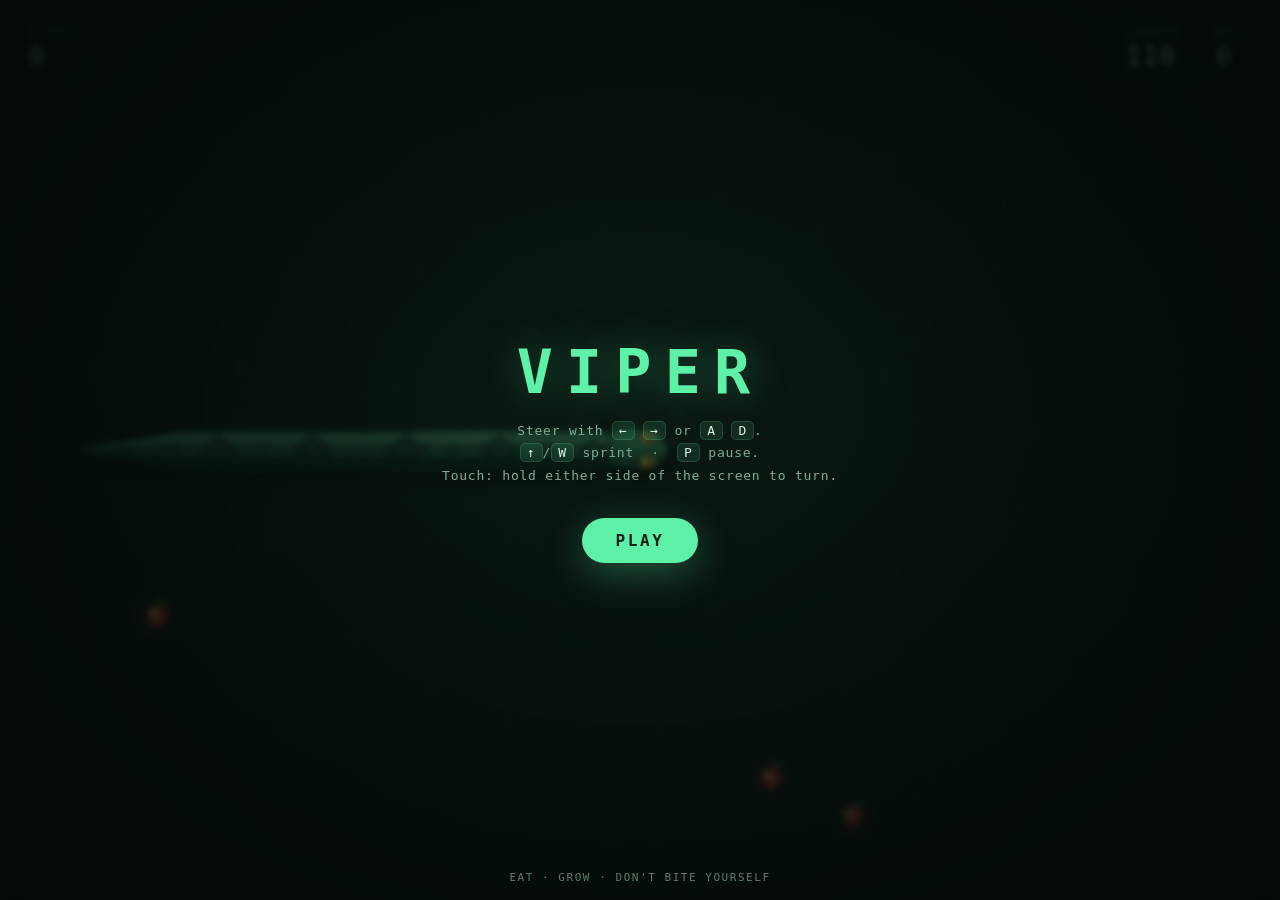
<file: snake/standalone.html>
<!DOCTYPE html>
<html lang="en">
<head>
<meta charset="utf-8">
<meta name="viewport" content="width=device-width, initial-scale=1, viewport-fit=cover">
<title>Viper</title>
<style>
  :root{
    --bg:#0a1410; --panel:rgba(8,20,15,.72); --line:rgba(120,220,170,.18);
    --ink:#d8f5e6; --muted:#7fae98; --accent:#5ef2a8;
  }
  *{box-sizing:border-box}
  html,body{height:100%;margin:0;background:var(--bg);color:var(--ink);
    font-family:ui-monospace,"SF Mono",Menlo,Consolas,monospace;overflow:hidden;
    -webkit-user-select:none;user-select:none;touch-action:none}
  #wrap{position:fixed;inset:0}
  canvas{display:block;width:100%;height:100%}
  .hud{position:absolute;top:16px;left:16px;right:16px;display:flex;gap:10px;
    align-items:flex-start;justify-content:space-between;pointer-events:none}
  .chip{background:var(--panel);border:1px solid var(--line);border-radius:10px;
    padding:8px 12px;backdrop-filter:blur(8px);font-size:12px;letter-spacing:.14em;
    text-transform:uppercase;color:var(--muted)}
  .chip b{display:block;font-size:26px;letter-spacing:.04em;color:var(--ink);margin-top:2px}
  .right{display:flex;gap:10px}
  #overlay{position:absolute;inset:0;display:grid;place-items:center;
    background:radial-gradient(60% 60% at 50% 45%,rgba(6,16,12,.6),rgba(4,10,8,.92));
    backdrop-filter:blur(3px)}
  #overlay.hide{display:none}
  .card{text-align:center;max-width:460px;padding:0 24px}
  .card h1{margin:0;font-size:60px;letter-spacing:.22em;color:var(--accent);
    text-shadow:0 0 40px rgba(94,242,168,.35)}
  .card p{color:var(--muted);line-height:1.7;font-size:13px;letter-spacing:.06em}
  kbd{background:rgba(94,242,168,.1);border:1px solid var(--line);border-radius:5px;
    padding:1px 6px;color:var(--ink)}
  .btn{margin-top:18px;pointer-events:auto;cursor:pointer;background:var(--accent);
    color:#052015;border:0;border-radius:999px;padding:13px 34px;font:inherit;
    font-weight:700;letter-spacing:.16em;text-transform:uppercase;
    box-shadow:0 10px 40px rgba(94,242,168,.3)}
  .btn:active{transform:translateY(1px)}
  .hint{position:absolute;bottom:16px;left:0;right:0;text-align:center;
    font-size:11px;letter-spacing:.14em;color:var(--muted);opacity:.7;pointer-events:none}
  @media(max-width:600px){.card h1{font-size:40px}}
</style>
</head>
<body>
<div id="wrap">
  <canvas id="c"></canvas>

  <div class="hud">
    <div class="chip">Score<b id="score">0</b></div>
    <div class="right">
      <div class="chip">Length<b id="len">0</b></div>
      <div class="chip">Best<b id="best">0</b></div>
    </div>
  </div>

  <div id="overlay">
    <div class="card">
      <h1 id="title">VIPER</h1>
      <p id="sub">
        Steer with <kbd>←</kbd> <kbd>→</kbd> or <kbd>A</kbd> <kbd>D</kbd>.<br>
        <kbd>↑</kbd>/<kbd>W</kbd> sprint &nbsp;·&nbsp; <kbd>P</kbd> pause.<br>
        Touch: hold either side of the screen to turn.
      </p>
      <button class="btn" id="play">Play</button>
    </div>
  </div>

  <div class="hint">EAT · GROW · DON'T BITE YOURSELF</div>
</div>

<script>
(() => {
"use strict";

const cv = document.getElementById('c'), ctx = cv.getContext('2d');
const elScore = document.getElementById('score'), elLen = document.getElementById('len'),
      elBest = document.getElementById('best'), overlay = document.getElementById('overlay'),
      elTitle = document.getElementById('title'), elSub = document.getElementById('sub'),
      btn = document.getElementById('play');

let W = 0, H = 0, DPR = 1;
function resize(){
  DPR = Math.min(window.devicePixelRatio || 1, 2);
  W = window.innerWidth; H = window.innerHeight;
  cv.width = Math.round(W * DPR); cv.height = Math.round(H * DPR);
  ctx.setTransform(DPR, 0, 0, DPR, 0, 0);
  buildGround();
}
addEventListener('resize', resize);

// ---------- tuning ----------
const CFG = {
  speed: 168,          // px/sec cruise
  sprint: 268,
  turn: 3.5,           // rad/sec
  spacing: 5.2,        // distance between recorded spine points
  startLen: 110,       // spine points
  growPer: 30,         // spine points gained per apple
  headR: 22,           // head radius
  bodyR: 21,           // max body radius
  apples: 3
};

// ---------- state ----------
let snake, apples, particles, score, best = +(localStorage.getItem('viper.best') || 0);
let running = false, dead = false, paused = false, t0 = 0, tick = 0;
elBest.textContent = best;

function reset(){
  const cx = W/2, cy = H/2;
  snake = {
    ang: 0, targetGrow: 0, spine: [], speed: CFG.speed, sprinting: false,
    tongue: 0, blink: 0
  };
  for (let i = 0; i < CFG.startLen; i++) snake.spine.push({x: cx - i*CFG.spacing, y: cy});
  apples = []; particles = []; score = 0; dead = false; paused = false;
  for (let i = 0; i < CFG.apples; i++) apples.push(spawnApple());
  sync();
}

function spawnApple(){
  const m = 60;
  for (let tries = 0; tries < 60; tries++){
    const p = {x: m + Math.random()*(W-2*m), y: m + Math.random()*(H-2*m), born: tick, r: 11};
    let ok = true;
    for (let i = 0; i < snake.spine.length; i += 4){
      const s = snake.spine[i];
      if (Math.hypot(s.x-p.x, s.y-p.y) < 70){ ok = false; break; }
    }
    if (ok) return p;
  }
  return {x: m + Math.random()*(W-2*m), y: m + Math.random()*(H-2*m), born: tick, r: 11};
}

function sync(){
  elScore.textContent = score;
  elLen.textContent = Math.round(snake.spine.length / CFG.growPer * 10) / 10 | 0 || snake.spine.length;
  elLen.textContent = snake.spine.length;
}

// ---------- input ----------
const keys = new Set();
addEventListener('keydown', e => {
  const k = e.key.toLowerCase();
  if (['arrowleft','arrowright','arrowup','arrowdown',' '].includes(k)) e.preventDefault();
  if (k === 'p' && running) paused = !paused;
  if ((k === 'enter' || k === ' ') && !running) start();
  keys.add(k);
});
addEventListener('keyup', e => keys.delete(e.key.toLowerCase()));

let touchDir = 0, touchSprint = false;
function touchHandle(e){
  touchDir = 0; touchSprint = e.touches.length > 1;
  for (const t of e.touches) touchDir += (t.clientX < W/2) ? -1 : 1;
  touchDir = Math.sign(touchDir);
  e.preventDefault();
}
cv.addEventListener('touchstart', touchHandle, {passive:false});
cv.addEventListener('touchmove', touchHandle, {passive:false});
cv.addEventListener('touchend', e => { if (!e.touches.length){ touchDir = 0; touchSprint = false; } else touchHandle(e); }, {passive:false});

function steerInput(){
  let d = touchDir;
  if (keys.has('arrowleft') || keys.has('a')) d -= 1;
  if (keys.has('arrowright') || keys.has('d')) d += 1;
  return Math.max(-1, Math.min(1, d));
}
function sprintInput(){
  return touchSprint || keys.has('arrowup') || keys.has('w') || keys.has('shift');
}

// ---------- ground texture ----------
let ground = null;
function buildGround(){
  const g = document.createElement('canvas');
  g.width = Math.round(W*DPR); g.height = Math.round(H*DPR);
  const x = g.getContext('2d'); x.setTransform(DPR,0,0,DPR,0,0);

  const grad = x.createRadialGradient(W/2, H*0.42, 40, W/2, H*0.5, Math.max(W,H)*0.78);
  grad.addColorStop(0, '#12281f'); grad.addColorStop(0.55, '#0c1c16'); grad.addColorStop(1, '#060f0c');
  x.fillStyle = grad; x.fillRect(0,0,W,H);

  // soil speckle
  for (let i = 0; i < Math.round(W*H/900); i++){
    const px = Math.random()*W, py = Math.random()*H, r = Math.random()*1.6+.2;
    x.fillStyle = `rgba(${120+Math.random()*60|0},${170+Math.random()*60|0},${140+Math.random()*50|0},${Math.random()*0.05})`;
    x.beginPath(); x.arc(px,py,r,0,7); x.fill();
  }
  // grass blades
  for (let i = 0; i < Math.round(W*H/2600); i++){
    const px = Math.random()*W, py = Math.random()*H, h = 6+Math.random()*16, lean = (Math.random()-.5)*8;
    x.strokeStyle = `rgba(80,${150+Math.random()*70|0},110,${0.05+Math.random()*0.07})`;
    x.lineWidth = 1+Math.random(); x.lineCap='round';
    x.beginPath(); x.moveTo(px,py); x.quadraticCurveTo(px+lean*.4, py-h*.6, px+lean, py-h); x.stroke();
  }
  // vignette
  const v = x.createRadialGradient(W/2,H/2,Math.min(W,H)*0.3,W/2,H/2,Math.max(W,H)*0.75);
  v.addColorStop(0,'rgba(0,0,0,0)'); v.addColorStop(1,'rgba(0,0,0,0.55)');
  x.fillStyle = v; x.fillRect(0,0,W,H);
  ground = g;
}

// ---------- geometry helpers ----------
function radiusAt(u){ // u: 0 head .. 1 tail
  let r;
  if (u < 0.08){                 // neck swells out of the head
    r = CFG.bodyR * (0.82 + (u/0.08)*0.18);
  } else if (u < 0.82){          // thick barrel, gentle breathing bulge
    r = CFG.bodyR * (1 - 0.08*(u-0.08)/0.74);
  } else {                       // tail tapers to a point
    const k = (u - 0.82)/0.18;
    r = CFG.bodyR * 0.92 * Math.pow(1 - k, 0.85);
  }
  return r * (1 - 0.035*Math.sin(u*Math.PI*5));
}

function outline(){
  const sp = snake.spine, n = sp.length, left = [], right = [];
  const step = Math.max(1, Math.floor(n/180));
  for (let i = 0; i < n; i += step){
    const a = sp[Math.max(0,i-1)], b = sp[Math.min(n-1,i+1)];
    let dx = b.x-a.x, dy = b.y-a.y; const L = Math.hypot(dx,dy) || 1; dx/=L; dy/=L;
    const r = radiusAt(i/(n-1));
    left.push({x: sp[i].x - dy*r, y: sp[i].y + dx*r, r, i});
    right.push({x: sp[i].x + dy*r, y: sp[i].y - dx*r, r, i});
  }
  return {left, right};
}

function curveThrough(pts, connect){
  if (connect) ctx.lineTo(pts[0].x, pts[0].y);
  else ctx.moveTo(pts[0].x, pts[0].y);
  for (let i = 1; i < pts.length-1; i++){
    const mx = (pts[i].x + pts[i+1].x)/2, my = (pts[i].y + pts[i+1].y)/2;
    ctx.quadraticCurveTo(pts[i].x, pts[i].y, mx, my);
  }
  const last = pts[pts.length-1];
  ctx.lineTo(last.x, last.y);
}

function bodyPath(){
  const {left, right} = outline();
  ctx.beginPath();
  curveThrough(left, false);
  curveThrough(right.slice().reverse(), true);
  ctx.closePath();
}

// ---------- drawing ----------
function drawSnake(){
  const sp = snake.spine, n = sp.length, head = sp[0];

  // shadow
  ctx.save();
  ctx.translate(7, 10); ctx.filter = 'blur(6px)';
  bodyPath(); ctx.fillStyle = 'rgba(0,0,0,0.45)'; ctx.fill();
  ctx.restore();

  // base body
  ctx.save();
  bodyPath(); ctx.clip();

  const bb = bodyBounds();
  const g = ctx.createLinearGradient(bb.x, bb.y, bb.x, bb.y+bb.h);
  g.addColorStop(0, '#2f7f55'); g.addColorStop(1, '#143d2a');
  ctx.fillStyle = g; ctx.fillRect(bb.x, bb.y, bb.w, bb.h);

  // longitudinal shading + belly highlight along spine
  const step = Math.max(1, Math.floor(n/150));
  for (let i = 0; i < n-step; i += step){
    const u = i/(n-1), r = radiusAt(u);
    const a = sp[i], b = sp[i+step];
    let dx=b.x-a.x, dy=b.y-a.y; const L=Math.hypot(dx,dy)||1; dx/=L; dy/=L;
    // top rim light
    ctx.strokeStyle = `rgba(150,240,185,${0.13})`;
    ctx.lineWidth = r*0.5; ctx.lineCap='round';
    ctx.beginPath();
    ctx.moveTo(a.x - dy*r*0.55, a.y + dx*r*0.55);
    ctx.lineTo(b.x - dy*r*0.55, b.y + dx*r*0.55);
    ctx.stroke();
    // bottom shade
    ctx.strokeStyle = 'rgba(0,25,15,0.30)';
    ctx.beginPath();
    ctx.moveTo(a.x + dy*r*0.6, a.y - dx*r*0.6);
    ctx.lineTo(b.x + dy*r*0.6, b.y - dx*r*0.6);
    ctx.stroke();
  }

  // diamond pattern bands
  for (let i = 0; i < n; i += 9){
    const u = i/(n-1), r = radiusAt(u);
    if (r < 1.6) continue;
    const a = sp[Math.max(0,i-2)], b = sp[Math.min(n-1,i+2)];
    let dx=b.x-a.x, dy=b.y-a.y; const L=Math.hypot(dx,dy)||1; dx/=L; dy/=L;
    const p = sp[i], ph = i*0.32;
    const sz = r * (0.62 + 0.3*Math.sin(ph));
    ctx.save();
    ctx.translate(p.x, p.y); ctx.rotate(Math.atan2(dy,dx));
    ctx.fillStyle = `rgba(8,40,26,${0.42 + 0.14*Math.sin(ph)})`;
    ctx.beginPath();
    ctx.moveTo(0,-sz); ctx.lineTo(sz*1.25,0); ctx.lineTo(0,sz); ctx.lineTo(-sz*1.25,0);
    ctx.closePath(); ctx.fill();
    ctx.fillStyle = 'rgba(190,255,215,0.06)';
    ctx.beginPath();
    ctx.moveTo(0,-sz*0.5); ctx.lineTo(sz*0.6,0); ctx.lineTo(0,sz*0.5); ctx.lineTo(-sz*0.6,0);
    ctx.closePath(); ctx.fill();
    ctx.restore();
  }

  // scales
  drawScales();
  ctx.restore();

  // outline
  bodyPath();
  ctx.strokeStyle = 'rgba(4,20,13,0.85)'; ctx.lineWidth = 1.6; ctx.stroke();

  drawHead(head);
}

function bodyBounds(){
  const sp = snake.spine;
  let x0=1e9,y0=1e9,x1=-1e9,y1=-1e9;
  for (let i=0;i<sp.length;i+=4){ const s=sp[i];
    if(s.x<x0)x0=s.x; if(s.y<y0)y0=s.y; if(s.x>x1)x1=s.x; if(s.y>y1)y1=s.y; }
  const pad = CFG.bodyR+4;
  return {x:x0-pad, y:y0-pad, w:(x1-x0)+pad*2, h:(y1-y0)+pad*2};
}

function drawScales(){
  const sp = snake.spine, n = sp.length;
  ctx.lineWidth = 0.9;
  for (let i = 2; i < n-2; i += 4){
    const u = i/(n-1), r = radiusAt(u);
    if (r < 2.2) continue;
    const a = sp[i-2], b = sp[i+2];
    let dx=b.x-a.x, dy=b.y-a.y; const L=Math.hypot(dx,dy)||1; dx/=L; dy/=L;
    const p = sp[i];
    for (let k = -2; k <= 2; k++){
      const off = (k/2.6) * r;
      const cx = p.x - dy*off, cy = p.y + dx*off;
      const s = r*0.30*(1 - Math.abs(k)/3.4);
      if (s < 0.6) continue;
      ctx.strokeStyle = `rgba(200,255,220,${0.10 - Math.abs(k)*0.018})`;
      ctx.beginPath();
      ctx.arc(cx, cy, s, Math.atan2(dy,dx)-2.3, Math.atan2(dy,dx)+2.3);
      ctx.stroke();
    }
  }
}

function drawHead(head){
  const sp = snake.spine;
  const nx = sp[0].x - sp[Math.min(6, sp.length-1)].x;
  const ny = sp[0].y - sp[Math.min(6, sp.length-1)].y;
  const a = Math.atan2(ny, nx) || snake.ang;
  const R = CFG.headR;

  ctx.save();
  ctx.translate(head.x, head.y); ctx.rotate(a);

  // shadow
  ctx.save(); ctx.translate(6,9); ctx.filter='blur(5px)';
  ctx.beginPath(); ctx.ellipse(0,0,R*1.35,R*0.95,0,0,7);
  ctx.fillStyle='rgba(0,0,0,0.45)'; ctx.fill(); ctx.restore();

  // tongue
  const tg = Math.max(0, Math.sin(snake.tongue));
  if (tg > 0.05){
    const L = R*1.5*tg;
    ctx.strokeStyle = '#ff5b7a'; ctx.lineWidth = 2; ctx.lineCap='round';
    const wob = Math.sin(tick*0.4)*2;
    ctx.beginPath(); ctx.moveTo(R*1.15, 0); ctx.lineTo(R*1.15+L*0.62, wob*0.4);
    ctx.stroke();
    ctx.lineWidth = 1.5;
    ctx.beginPath();
    ctx.moveTo(R*1.15+L*0.62, wob*0.4); ctx.lineTo(R*1.15+L, wob-3.2);
    ctx.moveTo(R*1.15+L*0.62, wob*0.4); ctx.lineTo(R*1.15+L, wob+3.2);
    ctx.stroke();
  }

  // skull - blunt wedge, widest behind the eyes, rounded snout
  ctx.beginPath();
  ctx.moveTo(R*1.30, 0);
  ctx.bezierCurveTo(R*1.26, -R*0.42, R*0.85, -R*0.80, R*0.18, -R*0.92);
  ctx.bezierCurveTo(-R*0.55, -R*1.02, -R*1.10, -R*0.86, -R*1.45, -R*0.66);
  ctx.lineTo(-R*1.45, R*0.66);
  ctx.bezierCurveTo(-R*1.10, R*0.86, -R*0.55, R*1.02, R*0.18, R*0.92);
  ctx.bezierCurveTo(R*0.85, R*0.80, R*1.26, R*0.42, R*1.30, 0);
  ctx.closePath();
  const hg = ctx.createLinearGradient(0,-R,0,R);
  hg.addColorStop(0,'#3d9a67'); hg.addColorStop(0.5,'#2c7c52'); hg.addColorStop(1,'#123d28');
  ctx.fillStyle = hg; ctx.fill();
  ctx.strokeStyle = 'rgba(4,20,13,0.9)'; ctx.lineWidth = 1.6; ctx.stroke();

  // head scutes
  ctx.save(); ctx.clip();
  ctx.strokeStyle = 'rgba(210,255,225,0.10)'; ctx.lineWidth = 1;
  for (let i=-3;i<=3;i++){
    ctx.beginPath(); ctx.arc(-R*0.2 + i*R*0.26, 0, R*0.55, -1.1, 1.1); ctx.stroke();
  }
  ctx.fillStyle='rgba(150,240,185,0.10)';
  ctx.beginPath(); ctx.ellipse(R*0.1,-R*0.45,R*0.85,R*0.28,-0.1,0,7); ctx.fill();
  // jaw line
  ctx.strokeStyle='rgba(4,20,13,0.45)'; ctx.lineWidth=1.4;
  for (const s2 of [-1,1]){
    ctx.beginPath();
    ctx.moveTo(R*1.18, s2*R*0.12);
    ctx.quadraticCurveTo(R*0.2, s2*R*0.78, -R*1.4, s2*R*0.60);
    ctx.stroke();
  }
  // brow ridges
  ctx.fillStyle='rgba(6,30,18,0.35)';
  for (const s2 of [-1,1]){
    ctx.beginPath();
    ctx.ellipse(R*0.36, s2*R*0.80, R*0.52, R*0.18, s2*0.22, 0, 7);
    ctx.fill();
  }
  ctx.restore();

  // nostrils
  ctx.fillStyle='rgba(3,18,11,0.8)';
  ctx.beginPath(); ctx.ellipse(R*0.92,-R*0.28,1.3,0.9,0,0,7); ctx.fill();
  ctx.beginPath(); ctx.ellipse(R*0.92, R*0.28,1.3,0.9,0,0,7); ctx.fill();

  // eyes
  const blink = snake.blink > 0 ? Math.sin((1-snake.blink)*Math.PI) : 0;
  for (const s of [-1, 1]){
    const ex = R*0.36, ey = s*R*0.56, er = R*0.30;
    ctx.beginPath(); ctx.ellipse(ex, ey, er*1.12, er*(1-blink*0.92), 0, 0, 7);
    ctx.fillStyle = '#f6d64a'; ctx.fill();
    ctx.strokeStyle='rgba(4,20,13,0.85)'; ctx.lineWidth=1.1; ctx.stroke();
    if (blink < 0.6){
      ctx.beginPath(); ctx.ellipse(ex+er*0.18, ey, er*0.30, er*0.80*(1-blink), 0, 0, 7);
      ctx.fillStyle = '#0a1a10'; ctx.fill();
      ctx.beginPath(); ctx.arc(ex+er*0.45, ey-er*0.38, er*0.20, 0, 7);
      ctx.fillStyle='rgba(255,255,255,0.75)'; ctx.fill();
    }
  }
  ctx.restore();
}

function drawApple(p){
  const pulse = 1 + 0.07*Math.sin((tick - p.born)*0.09);
  const r = p.r * pulse;
  ctx.save(); ctx.translate(p.x, p.y);

  ctx.save(); ctx.translate(4,7); ctx.filter='blur(4px)';
  ctx.beginPath(); ctx.ellipse(0,0,r,r*0.7,0,0,7);
  ctx.fillStyle='rgba(0,0,0,0.45)'; ctx.fill(); ctx.restore();

  ctx.beginPath(); ctx.arc(0,0,r*2.4,0,7);
  const glow = ctx.createRadialGradient(0,0,r*0.4,0,0,r*2.4);
  glow.addColorStop(0,'rgba(255,110,90,0.22)'); glow.addColorStop(1,'rgba(255,110,90,0)');
  ctx.fillStyle = glow; ctx.fill();

  ctx.beginPath();
  ctx.moveTo(0,-r*0.85);
  ctx.bezierCurveTo(r*1.1,-r*1.15, r*1.15,r*0.6, 0,r);
  ctx.bezierCurveTo(-r*1.15,r*0.6, -r*1.1,-r*1.15, 0,-r*0.85);
  ctx.closePath();
  const ag = ctx.createRadialGradient(-r*0.35,-r*0.4,r*0.15,0,0,r*1.35);
  ag.addColorStop(0,'#ff8a6b'); ag.addColorStop(0.5,'#e03a35'); ag.addColorStop(1,'#8c1614');
  ctx.fillStyle = ag; ctx.fill();

  ctx.strokeStyle='#6b4a22'; ctx.lineWidth=2; ctx.lineCap='round';
  ctx.beginPath(); ctx.moveTo(0,-r*0.8); ctx.quadraticCurveTo(r*0.2,-r*1.35, r*0.05,-r*1.6); ctx.stroke();
  ctx.fillStyle='#3f8a45';
  ctx.beginPath(); ctx.ellipse(r*0.5,-r*1.3, r*0.42, r*0.2, -0.5, 0, 7); ctx.fill();

  ctx.beginPath(); ctx.ellipse(-r*0.36,-r*0.36, r*0.24, r*0.36, -0.6, 0, 7);
  ctx.fillStyle='rgba(255,255,255,0.55)'; ctx.fill();
  ctx.restore();
}

function burst(x, y, color, n){
  for (let i = 0; i < n; i++){
    const a = Math.random()*Math.PI*2, s = 40 + Math.random()*190;
    particles.push({x, y, vx: Math.cos(a)*s, vy: Math.sin(a)*s,
      life: 0.5 + Math.random()*0.5, max: 1, r: 1.4 + Math.random()*3, color});
  }
}

function drawParticles(dt){
  for (let i = particles.length-1; i >= 0; i--){
    const p = particles[i];
    p.x += p.vx*dt; p.y += p.vy*dt; p.vx *= 0.93; p.vy *= 0.93; p.vy += 220*dt;
    p.life -= dt;
    if (p.life <= 0){ particles.splice(i,1); continue; }
    ctx.globalAlpha = Math.max(0, p.life);
    ctx.fillStyle = p.color;
    ctx.beginPath(); ctx.arc(p.x, p.y, p.r, 0, 7); ctx.fill();
  }
  ctx.globalAlpha = 1;
}

// ---------- update ----------
function update(dt){
  const s = snake;
  s.ang += steerInput() * CFG.turn * dt;
  s.sprinting = sprintInput();
  const target = s.sprinting ? CFG.sprint : CFG.speed;
  s.speed += (target - s.speed) * Math.min(1, dt*6);

  // slight natural slither on the heading
  const slither = Math.sin(tick*0.11) * 0.16;
  const ang = s.ang + slither;

  const head = s.spine[0];
  const nx = head.x + Math.cos(ang) * s.speed * dt;
  const ny = head.y + Math.sin(ang) * s.speed * dt;

  // walls
  if (nx < CFG.headR || nx > W-CFG.headR || ny < CFG.headR || ny > H-CFG.headR)
    return gameOver('YOU HIT THE WALL');

  // insert spine points at fixed spacing
  let d = Math.hypot(nx-head.x, ny-head.y);
  const steps = Math.max(1, Math.ceil(d / CFG.spacing));
  for (let i = 1; i <= steps; i++){
    const f = i/steps;
    s.spine.unshift({x: head.x + (nx-head.x)*f, y: head.y + (ny-head.y)*f});
    if (s.targetGrow > 0) s.targetGrow--;
    else s.spine.pop();
  }

  s.tongue += dt * (s.sprinting ? 7 : 4.5);
  s.blink -= dt*2.2;
  if (s.blink < -1.5 && Math.random() < 0.02) s.blink = 1;

  const h = s.spine[0];

  // self collision (skip neck)
  const skip = Math.ceil(CFG.headR*2.6 / CFG.spacing) + 12;
  for (let i = skip; i < s.spine.length; i += 2){
    const p = s.spine[i];
    const r = CFG.headR*0.72 + radiusAt(i/(s.spine.length-1))*0.72;
    if ((h.x-p.x)**2 + (h.y-p.y)**2 < r*r) return gameOver('YOU BIT YOURSELF');
  }

  // eat
  for (let i = apples.length-1; i >= 0; i--){
    const a = apples[i];
    if (Math.hypot(h.x-a.x, h.y-a.y) < CFG.headR + a.r){
      apples.splice(i,1);
      score += 10;
      s.targetGrow += CFG.growPer;
      burst(a.x, a.y, '#ff6b52', 26);
      apples.push(spawnApple());
      sync();
    }
  }
  tick++;
}

function gameOver(msg){
  dead = true; running = false;
  burst(snake.spine[0].x, snake.spine[0].y, '#7fe6ae', 40);
  if (score > best){ best = score; localStorage.setItem('viper.best', best); elBest.textContent = best; }
  elTitle.textContent = 'GAME OVER';
  elSub.innerHTML = `${msg}<br><br>Score <b style="color:var(--accent)">${score}</b> · Best ${best}`;
  btn.textContent = 'Retry';
  overlay.classList.remove('hide');
}

function start(){
  reset(); running = true;
  elTitle.textContent = 'VIPER'; btn.textContent = 'Play';
  overlay.classList.add('hide');
  t0 = performance.now();
}
btn.addEventListener('click', start);

// ---------- loop ----------
function frame(now){
  requestAnimationFrame(frame);
  let dt = (now - t0)/1000; t0 = now;
  if (dt > 0.05) dt = 0.05;

  if (running && !paused) update(dt);

  ctx.clearRect(0,0,W,H);
  if (ground) ctx.drawImage(ground, 0, 0, W, H);
  for (const a of apples) drawApple(a);
  if (snake) drawSnake();
  drawParticles(paused ? 0 : dt);

  if (paused){
    ctx.fillStyle = 'rgba(4,12,9,0.6)'; ctx.fillRect(0,0,W,H);
    ctx.fillStyle = '#d8f5e6'; ctx.font = '600 28px ui-monospace,monospace';
    ctx.textAlign = 'center'; ctx.fillText('PAUSED', W/2, H/2);
    ctx.font = '12px ui-monospace,monospace'; ctx.fillStyle = '#7fae98';
    ctx.fillText('PRESS P TO RESUME', W/2, H/2 + 26);
  }
}

resize(); reset(); requestAnimationFrame(frame);
})();
</script>
</body>
</html>
</file>
